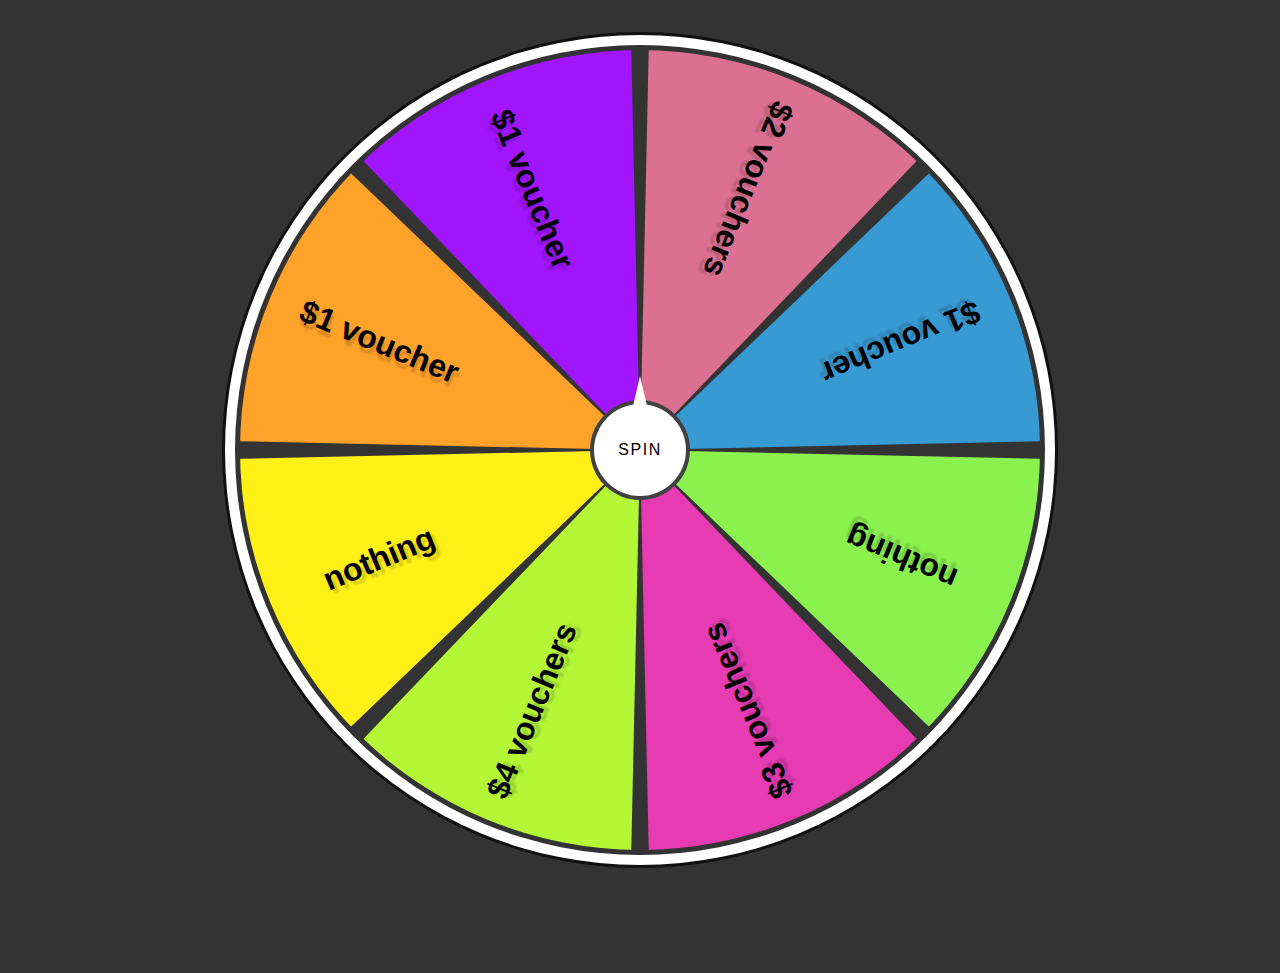
<file: Games/Spinthewheel.html>
<!DOCTYPE html>
<html>
<head>
  <meta name="viewport" content="width=device-width, initial-scale=1.0">
  <title>Spin Wheel</title>
  <link rel="stylesheet" type="text/css" href="spin.css">
  <!-- <script src="Spinthewheel.js" defer></script> -->
</head>
<body>
    <div class="container">
        <div class="spinbutton">spin</div>
        <div class="spinner">
            <div class="number"  style="--i:1;--clr:#db7093;"><get id="1">$2 vouchers</get></div>
            <div class="number"  style="--i:2;--clr:#379ad3;"><get id="2">$1 voucher</get></div>
            <div class="number"  style="--i:3;--clr:#8af14e;"><get id="3">nothing</get></div>
            <div class="number"  style="--i:4;--clr:#e63bb2;"><get id="4">$3 vouchers</get></div>
            <div class="number"  style="--i:5;--clr:#b4f737;"><get id="5">$4 vouchers</get></div>
            <div class="number"  style="--i:6;--clr:#fff017;"><get id="6">nothing</get></div>
            <div class="number"  style="--i:7;--clr:#ffa229;"><get id="7">$1 voucher</get></div>
            <div class="number"  style="--i:8;--clr:#a115ff;"><get id="8">$1 voucher</get></div>
            <!-- <div class="number" style="--i:9;--clr:#ff0808;"><span>1800</span></div>
            <div class="number" style="--i:10;--clr:#e96646;"><span>5100</span></div>
            <div class="number" style="--i:11;--clr:#71c2f8;"><span>10</span></div>
            <div class="number" style="--i:12;--clr:#5af8a9;"><span>13</span></div> -->


            <!-- Add more sections to the spinner here -->
          </div>
    </div>
    <!-- hidden -->
    <audio hidden id="sound effect" src="../Asset folder/Spinning Wheel Sound Effect (320 kbps).mp3"></audio>
    <message id ="mess" hidden></message>
<!-- <script src="https://ajax.googleapis.com/ajax/libs/jquery/3.6.1/jquery.min.js"></script> -->
 <script src="Spinthewheel.js"></script>
 
</body>
</html>
</file>
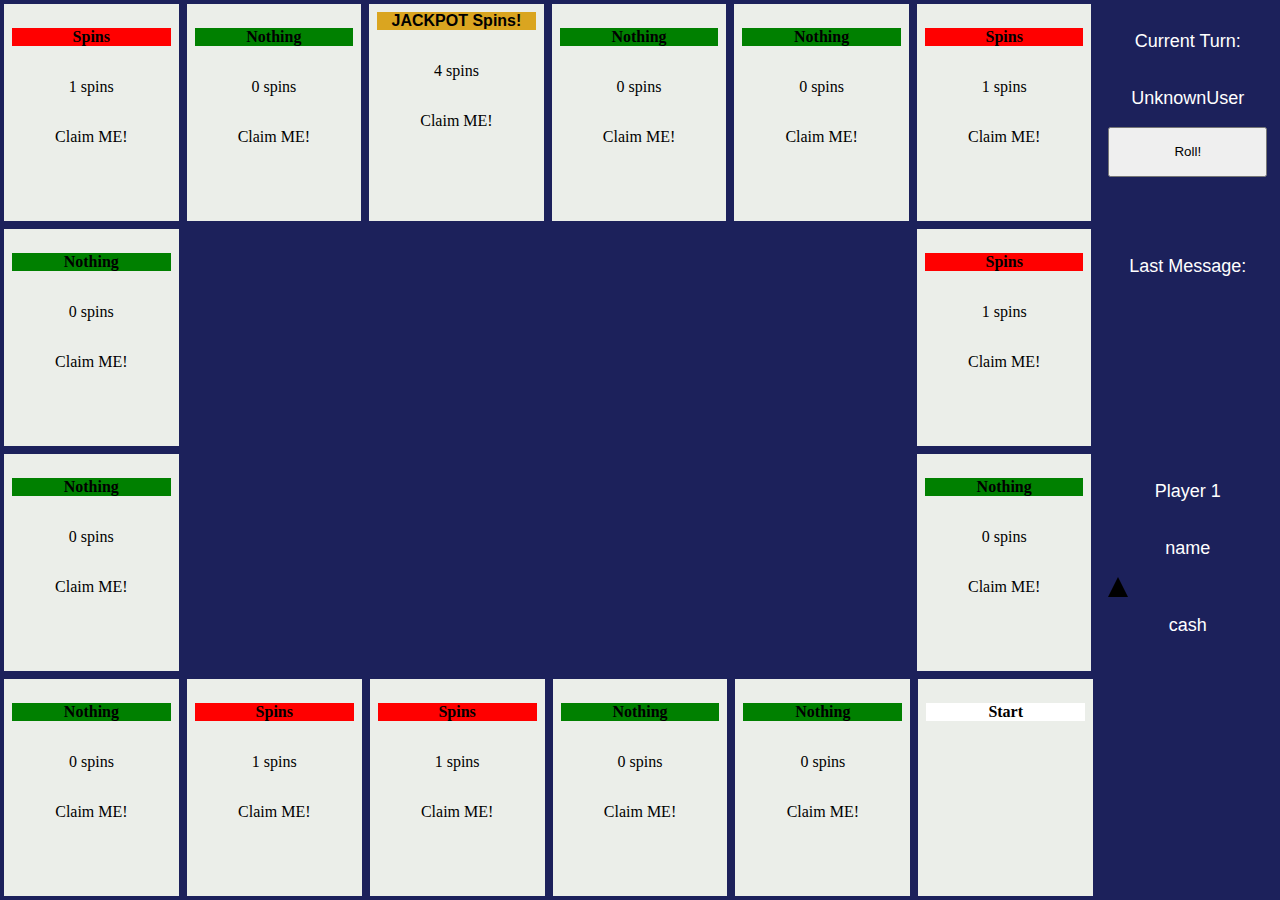
<file: gamification/game.html>
<!doctype html>
<html lang="en">

<head>
  <meta charset="UTF-8">
  <meta http-equiv="X-UA-Compatible" content="IE=edge">
  <meta name="viewport" content="width=device-width, initial-scale=1.0">
  <link rel="icon" sizes="16x16 32x32 64x64" href="https://asset.uniqlo.com/logotypes/uniqlo_roman_64.png">

  <title></title>
  <link rel="stylesheet" type="text/css" href="game.css" />

  <script src="game.js"></script>

</head>

<body>
  <section class="game_board">
    <div class="row">
      <div class="cell square" id="square9">
        <p id="square9-name" class="square-name"></p>
        <p id="square9-value"></p>
        <p id="square9-owner"></p>
        <p id="square9-residents"></p>
      </div>
      <div class="cell square" id="square10">
        <p id="square10-name" class="square-name"></p>
        <p id="square10-value"></p>
        <p id="square10-owner"></p>
        <p id="square10-residents"></p>
      </div>
      <div class="cell square" id="square11">
        <p id="square11-name" class="square-name"></p>
        <p id="square11-value"></p>
        <p id="square11-owner"></p>
        <p id="square11-residents"></p>
      </div>
      <div class="cell square" id="square12">
        <p id="square12-name" class="square-name"></p>
        <p id="square12-value"></p>
        <p id="square12-owner"></p>
        <p id="square12-residents"></p>
      </div>
<!-- ------- -->
      <div class="cell square" id="square13">
        <p id="square13-name" class="square-name"></p>
        <p id="square13-value"></p> 
        <p id="square13-owner"></p>
        <p id="square13-residents"></p>
      </div>
      <div class="cell square" id="square14">
        <p id="square14-name" class="square-name"></p>
        <p id="square14-value"></p> 
        <p id="square14-owner"></p>
        <p id="square14-residents"></p>
      </div>
      <!-- added^ -->


      <div class="cell info">
        <p>Current Turn:</p>
        <p id="currentTurn">Stan</p>
        <button id="rollButton">Roll!</button>
      </div>
    </div>
    <div class="row">
      <div class="cell square" id="square8">
        <p id="square8-name" class="square-name"></p>
        <p id="square8-value"></p>
        <p id="square8-owner"></p>
        <p id="square8-residents"></p>
      </div>
      <div class="cell middle" id="gone"></div>
      <div class="cell middle" id="gone"></div>
      <div class="cell middle"></div>
      <div class="cell middle"></div>
      

      <div class="cell square" id="square15">
        <p id="square15-name" class="square-name"></p>
        <p id="square15-value"></p>
        <p id="square15-owner"></p>
        <p id="square15-residents"></p>
      </div>
      <div class="cell info">
        <p>Last Message:</p>
        <p id="messagePara"></p>

      </div>
    </div>
    <div class="row">
      <div class="cell square" id="square7">
        <p id="square7-name" class="square-name"></p>
        <p id="square7-value"></p>
        <p id="square7-owner"></p>
        <p id="square7-residents"></p>
      </div>
      <div class="cell middle"></div>
      <div class="cell middle" id="gone"></div>
      <div class="cell middle" id="gone"></div>
      <div class="cell middle" id="gone"></div>
      
      <div class="cell square" id="square16">
        <p id="square16-name" class="square-name"></p>
        <p id="square16-value"></p>
        <p id="square16-owner"></p>
        <p id="square16-residents"></p>
      </div>
      <div class="cell info" id="player1-info">
        <p>Player 1</p>
        <p id="player1-info_name">name</p>
        <p id="player1-info_token"></p>
        <p id="player1-info_cash">cash</p>
      </div>
    </div>
    <div class="row">
      <div class="cell square" id="square6">
        <p id="square6-name" class="square-name"></p>
        <p id="square6-value"></p>
        <p id="square6-owner"></p>
        <p id="square6-residents"></p>
      </div>
      <div class="cell square" id="square5">
        <p id="square5-name" class="square-name"></p>
        <p id="square5-value"></p>
        <p id="square5-owner"></p>
        <p id="square5-residents"></p>
      </div>

<!-- ---------- -->
      <div class="cell square" id="square4">
        <p id="square4-name" class="square-name"></p>
        <p id="square4-value"></p>
        <p id="square4-owner"></p>
        <p id="square4-residents"></p>
      </div>
      <div class="cell square" id="square3">
        <p id="square3-name" class="square-name"></p>
        <p id="square3-value"></p>
        <p id="square3-owner"></p>
        <p id="square3-residents"></p>
      </div>
<!-- added ^^ -->



      <div class="cell square" id="square2">
        <p id="square2-name" class="square-name"></p>
        <p id="square2-value"></p>
        <p id="square2-owner"></p>
        <p id="square2-residents"></p>
      </div>
      <div class="cell square start" id="square1">
        <p class="square-name" id="start">Start</p>
        <p id="square1-residents"></p>
      </div>

      <div class="cell middle"></div>

    </div>
<!-- HTML !-->
<rewardmess class="hidden"><H1>message here</H1></rewardmess>
<notice class="hidden"><h2>Please come back later</h2></br><h1>time here</h1></br><a href="../HomePage/index.html"><button>Back Home</button></a></notice>
  </section>
  <info style="display:none;"></info>
  <script src="https://ajax.googleapis.com/ajax/libs/jquery/3.6.1/jquery.min.js"></script>
</body>

</html>
</file>
<file: Games/spin.css>
*
{
    margin: 0;
    padding: 0;
    box-sizing: border-box;
    font-family: Impact, Haettenschweiler, 'Arial Narrow Bold', sans-serif;
}
body
{
    display:flex ;
    justify-content: center;
    align-items: center;
    min-height: 100vh;
    background: #333;
}
.container
{
    position: relative;
    width: 800px;
    height:800px;
    display: flex;
    justify-content: center;
    align-items: center;
}
.container .spinbutton
{
    position:absolute;
    width: 100px;
    height: 100px;
    background: #fff;
    border-radius: 50%;
    z-index: 10;
    display: flex;
    justify-content: center;
    align-items: center;
    text-transform: uppercase;
    font-weight: 500;
    color: black;
    letter-spacing: 0.1em;
    border: 4px solid rgba(0, 0, 0, 0.75);
    cursor: pointer;
    user-select: none;
    
}
.container .spinbutton::before
{
    content: '';
    position: absolute;
    top:-28px ;
    width: 20px;
    height: 30px;
    background: white;
    clip-path: polygon(50% 0%,15% 100%,85% 100%);

}
.container .spinner
{
    position: absolute;
    top: 0;
    left: 0;
    width: 100%;
    height: 100%;
    background: #333;
    border-radius: 50%;
    overflow: hidden;
    box-shadow: 0 0 0 5px #333,
    0 0 0 15px #fff,
    0 0 0 18px #111;
    transform: rotate(22.5deg);
    /* transition: transform 5s ease-in-out; */
    
}
.container .spinner .number
{
    position: absolute;
    width: 50%;
    height: 50%;
    background: var(--clr);
    transform-origin: bottom right;
    transform: rotate(calc(45deg * var(--i)));
    clip-path: polygon(0 0, 56% 0,100% 100%,0 56%);
    display: flex;
    justify-content: center;
    align-items: center;
    user-select: none;
    cursor: pointer;
}
.container .spinner .number get
{
    position: relative;
    transform: rotate(45deg);
    font-size: 2em;
    font-weight: 700;
    color: black;
    text-shadow: 3px 5px 2px rgba(0, 0, 0, 0.15);
}
.container .spinner .number get ::after
{
    content: 'nard';
    font-size: 0.50em;
    font-weight: 500;
}
message 
{   z-index: -10;
    position: fixed;
    top: 370px;
    height: 200px;
    font-size: 3rem;
    background: aliceblue;
    width: 50%;
    text-align: center;
}
message a 
{text-decoration: none;
font-size: larger;
color:#111}
@media screen and (max-width:850px)
{
    .container
    {
        width: 600px;
        height: 600px;
    }
    .container .spinbutton
    {
        width: 25%;
        height: 25%;
    }
    message 
    {
        width:75%;
        font-size: 1.5rem;
        height: 50%;
        top: 25%;
        padding-top: 45%;
    }
}
@media screen and (max-width:650px)
{
    .container
    {
        width: 400px;
        height: 400px;
    }
}
@media screen and (max-width:450px)
{
    .container
    {
        width: 300px;
        height: 300px;
    }
}
</file>
<file: gamification/game.css>
div {
    margin: 0;
    padding: 0;
  }
  
  /*
   * Set up the game board in a 4x4 grid using table-row and cell CSS
   * Game board is 48x60em with each cell (property) being 12x12em
   * The right column is player info panels
   */
  
html, body {
    margin: 0;
    height: 100%;
}

  .game_board {

     width:100% ;
    height:100%;
    /* background-color: red; */
    /* transform: rotate(90deg); */

  }
  
  .row {

    background-color: lightgreen;

    width:100%;
    height:25%;
    align-content: spac;
    /* display: table-row; */
    display: flex;
    flex-direction: row;
  }
  
  .cell {
    /* background-color: #1c215b; */
    display: flex;
    border: .25em solid #1c215b;
    background-color:#ebeee9;
    /* display: table-cell; */
    /* width: 12em;
    height: 12em; */
    width:14.28%;
    
    text-align: center;
    padding: .5em;
    flex-direction: column;
  }
  .cell button {
    height: 25%;
  }
  .square-name {
    font-weight: bold;
    background-color:red;
  }
  #square2-name, #square2-name, #square3-name, #square6-name, #square7-name, #square8-name, #square10-name, #square12-name, #square13-name, #square16-name{
    background-color: green;
  }
  #square11-name{
    background-color: goldenrod;
    
    font-family: Arial, Helvetica, sans-serif;
  }
  #start{
    background-color: white;
  }
 .info {
    background-color:#1c215b ;
    color:white;
    font-family:'Gill Sans', 'Gill Sans MT', Calibri, 'Trebuchet MS', sans-serif;
    font-size: 18px;
  }
  .middle{
     background-color: #1c215b;
    /* background-color:black */

  }
  body{
    background-color: black;
  }
#square11-name
 {
  margin-top: 0;
 }
  
  /*Tokens*/
  .Triangle {
    display: inline-block;
    width: 0;
    height: 0;
    border-left: 15px solid transparent;
    border-right: 15px solid transparent;
    border-bottom: 21px solid black;
  }
/*   
  .Circle {
    display: inline-block;
    width: 40px;
    height: 40px;
    background: darkblue;
    -moz-border-radius: 50px;
    -webkit-border-radius: 50px;
    border-radius: 50px;
  } */
  
  #player1-info_token {
    display: inline-block;
    margin: 0;
    width: 0;
    height: 0;
    border-left: 10px solid transparent;
    border-right: 10px solid transparent;
    border-bottom: 20px solid black;
  }
  
notice 
{
  position: absolute;
  bottom: 300px;
  z-index: 100;
  background-color: white;
  width: 50%;
  height: 300px;
  text-align: center;
  left: 25%;
}
rewardmess
{
  position: absolute;
  bottom: 300px;
  z-index: 98;
  background-color: white;
  width: 50%;
  height: 300px;
  text-align: center;
  left: 25%;
}
rewardmess h1 
{height: 50%;
  padding-top: 10%;
margin: 0;
}
.hidden
{display:none;}
  @media screen and (max-width: 1080px) and (max-height:915px){
    
    .game_board
    {
      display: inline-block;
      transform: rotate(90deg);
      height :fit-content;
      position: relative;
      top: 155px;
      left: -160px;
      width: 700px;
     
    }
    p {margin:0;}
    .cell
    {display: inline-block;

    padding:0%;}
    .row
    {height: fit-content;}
    .info
    {
      font-size: 10%;
      line-height: 30px;
    }
    rewardmess, notice
    {
      top: 30px;
    }
    }
</file>
